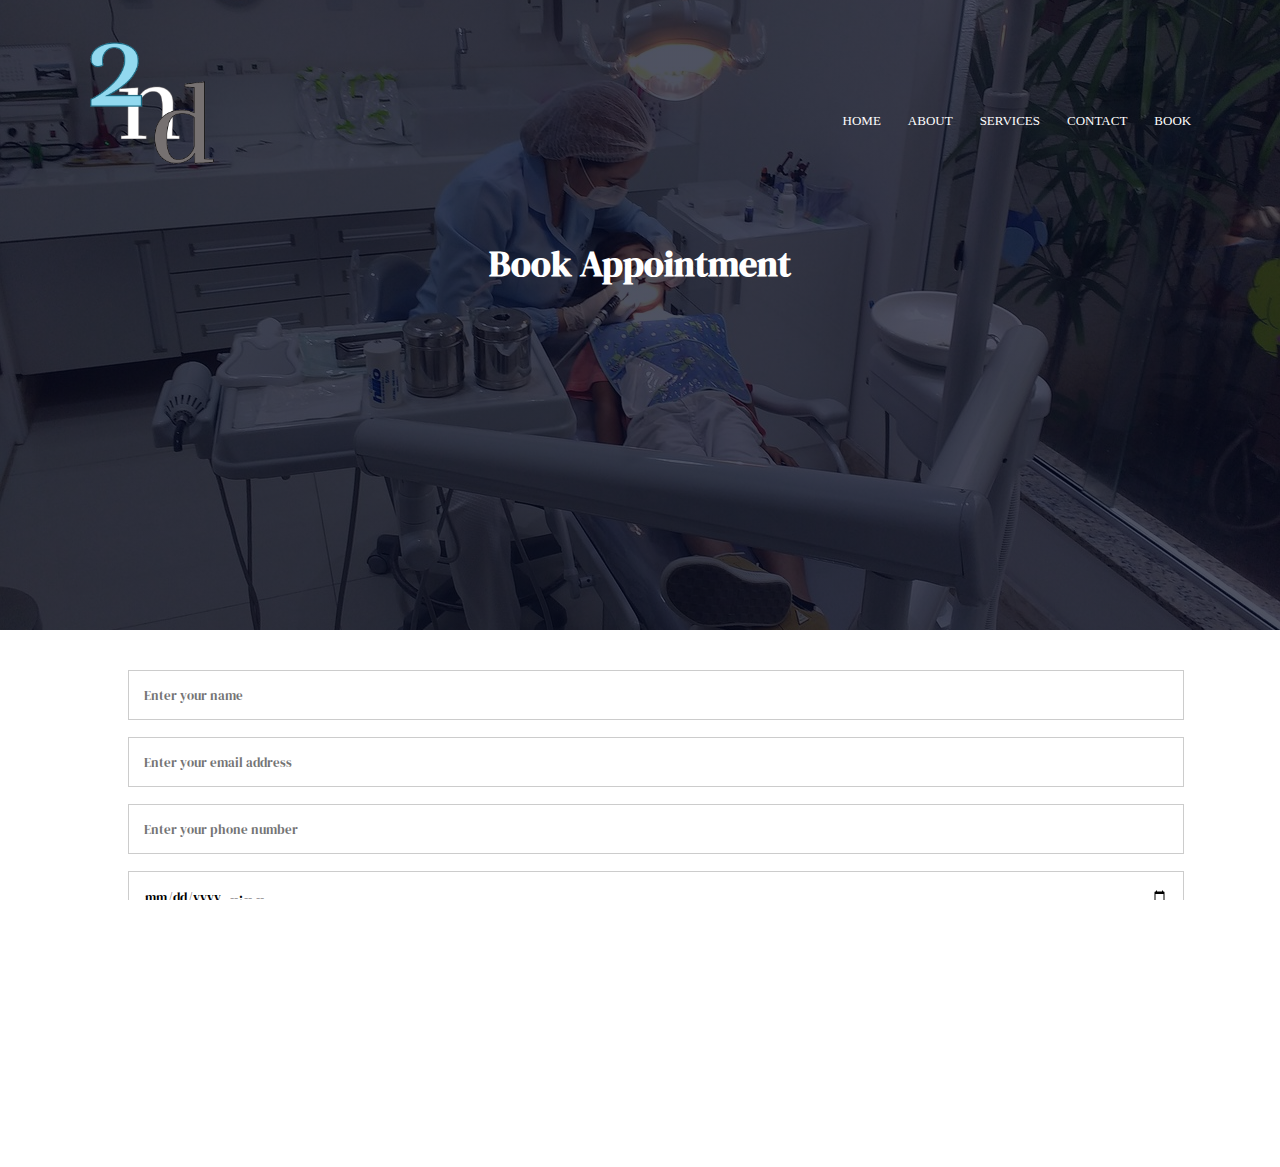
<file: Web Design Projects/Dental Website/Book.html>
<!DOCTYPE html>
<html>
<head>
    <meta name="viewport" content="with=device-width, 
    initial-scale = 1.0">
    <title> 2nd Avenue Dental Website</title>
    <link rel="stylesheet" href="style.css">  
    <link rel="preconnect" href="https://fonts.googleapis.com">
    <link rel="preconnect" href="https://fonts.gstatic.com" crossorigin>
    <link href="https://fonts.googleapis.com/css2?family=DM+Serif+Display:ital@0;1&display=swap" rel="stylesheet">
    <link rel="stylesheet" href="https://cdnjs.cloudflare.com/ajax/libs/font-awesome/4.7.0/css/font-awesome.min.css">


</head>
<body>
    <section class="sub-header4">
            <nav>
                <a href="index.html"><img src="Images/2nd ave dental logo.png"></a>
                <div class="nav-links">
                    <ul>
                        <li> <a href="index.html">HOME</a></li>
                        <li> <a href="About Us.html">ABOUT</a></li>
                        <li> <a href="services.html">SERVICES</a></li>
                        <li> <a href="contact.html">CONTACT</a></li>
                        <li> <a href="Book.html">BOOK</a></li>
                    </ul>
                </div>
            </nav>
            <h1>Book Appointment</h1>
       
    </section>

    <!---Book now  content-->
    <section class="book" id="book">
        <div class="book-col">
        <form action="" id="bookForm">
            <input type="text" id="name" placeholder="Enter your name" required>
            <input type="email" id="email" placeholder="Enter your email address" required>
            <input type="number" id="number" placeholder="Enter your phone number" required>
            <input type="datetime-local" id="date" placeholder="Enter appointment date" required>
            <button type="submit" class="v-btn blue-btn">Book Now</button>
           </form> 
           <script src="./book appt.js"></script>
        </form>
        </div>
    </section>

    <!--- Footer ---->
    <section class ="footer">
        <p>Lorem ipsum dolor sit amet, consectetur adipiscing elit. Fusce vestibulum quam a ligula luctus, 
            a consectetur efficitur.</p>
        <div class="icons">
            <i class="fa fa-facebook"></i>
            <i class="fa fa-instagram"></i>
            <i class="fa fa-linkedin"></i>
            <i class="fa fa-twitter"></i>
        </div>
    </section>
</body>
</html>
</file>
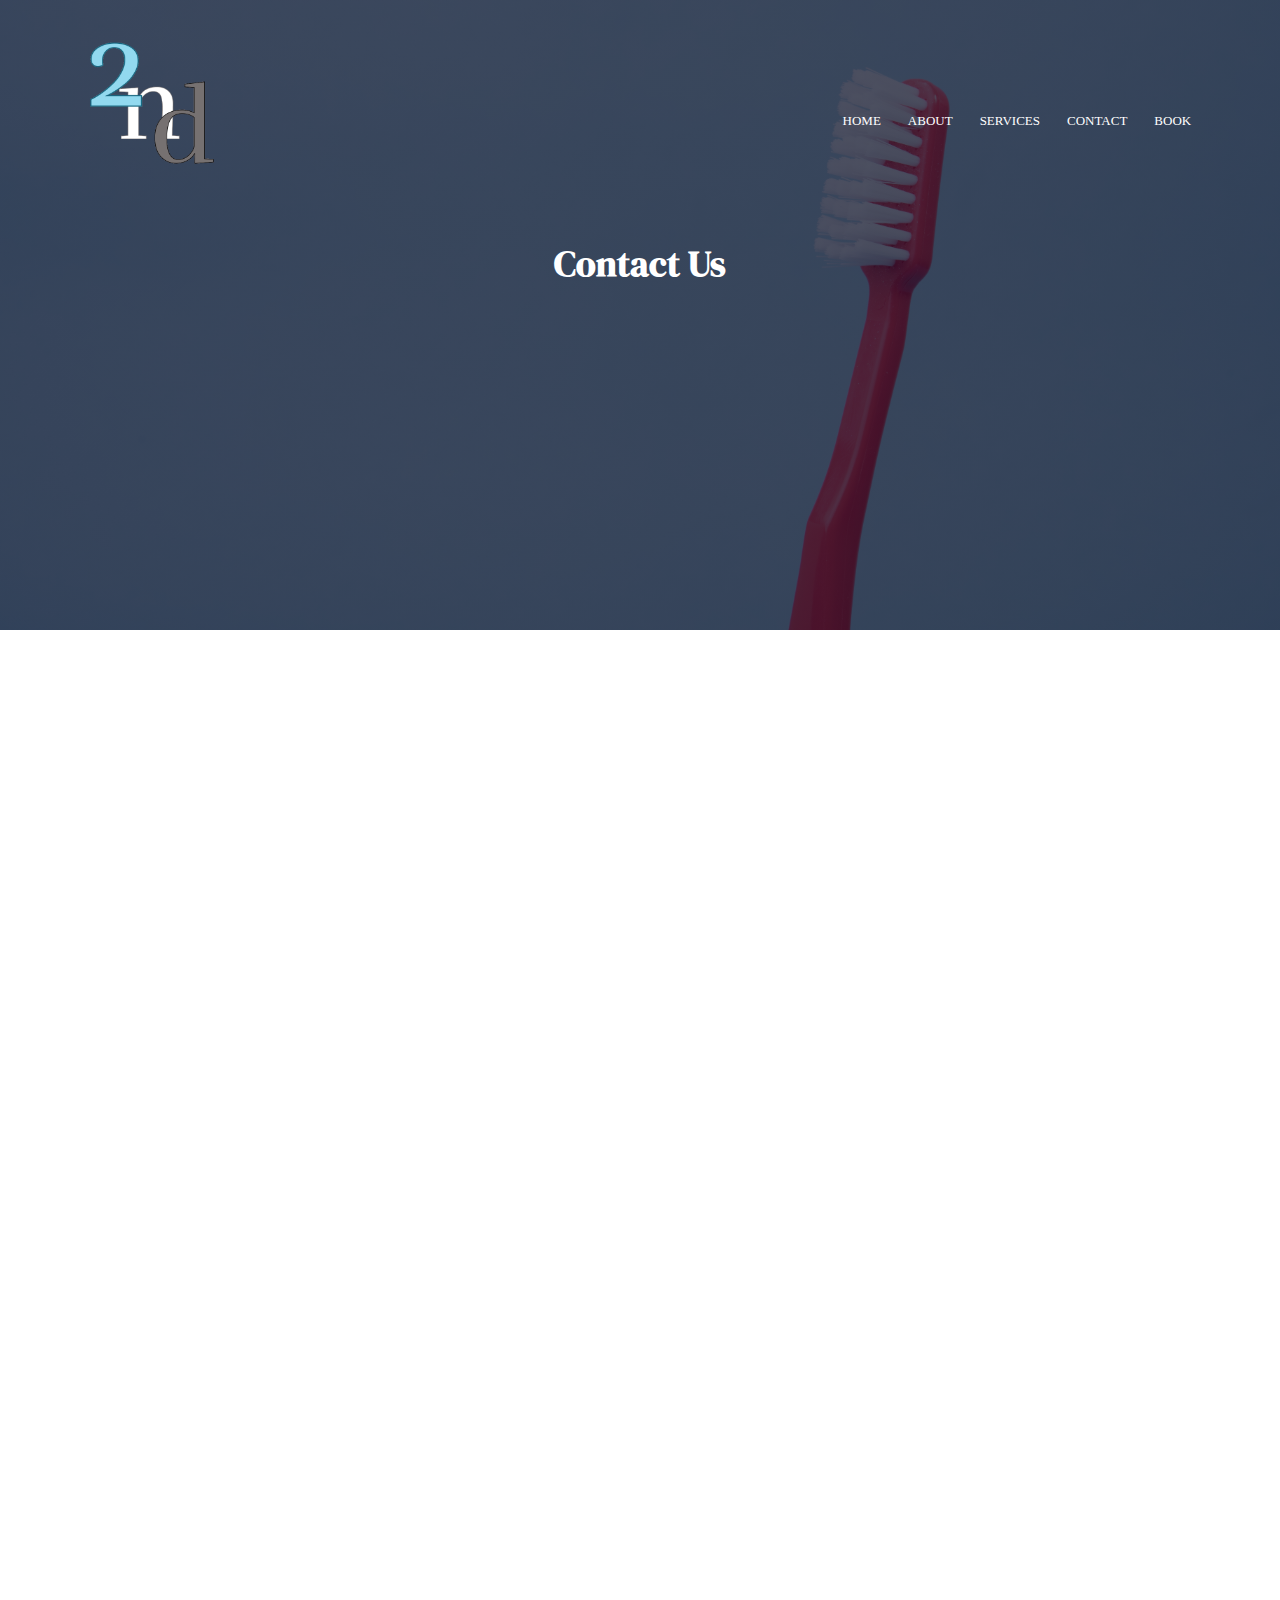
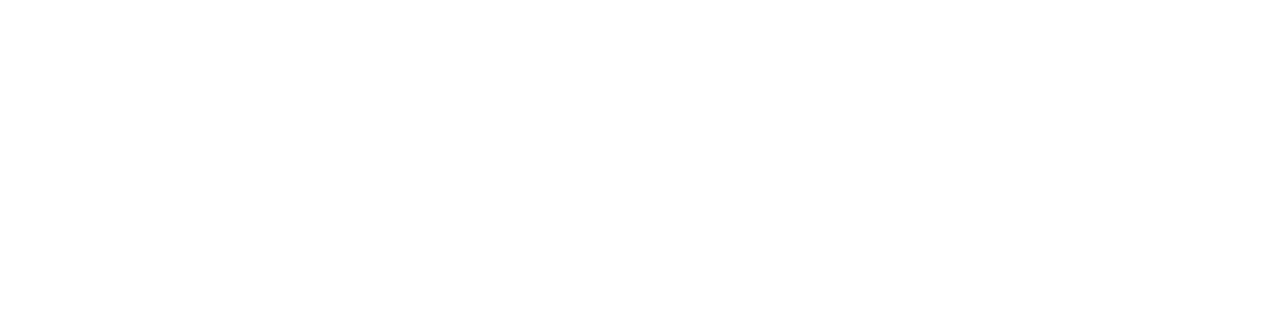
<file: Web Design Projects/Dental Website/contact.html>
<!DOCTYPE html>
<html>
<head>
    <meta name="viewport" content="with=device-width, 
    initial-scale = 1.0">
    <title> 2nd Avenue Dental Website</title>
    <link rel="stylesheet" href="style.css">  
    <link rel="preconnect" href="https://fonts.googleapis.com">
    <link rel="preconnect" href="https://fonts.gstatic.com" crossorigin>
    <link href="https://fonts.googleapis.com/css2?family=DM+Serif+Display:ital@0;1&display=swap" rel="stylesheet">
    <link rel="stylesheet" href="https://cdnjs.cloudflare.com/ajax/libs/font-awesome/4.7.0/css/font-awesome.min.css">


</head>
<body>
    <section class="sub-header2">
            <nav>
                <a href="index.html"><img src="Images/2nd ave dental logo.png"></a>
                <div class="nav-links">
                    <ul>
                        <li> <a href="index.html">HOME</a></li>
                        <li> <a href="About Us.html">ABOUT</a></li>
                        <li> <a href="services.html">SERVICES</a></li>
                        <li> <a href="contact.html">CONTACT</a></li>
                        <li> <a href="Book.html">BOOK</a></li>
                    </ul>
                </div>
            </nav>
            <h1>Contact Us</h1>
       
    </section>

    <!---Contact us content-->
    <section class="location">
        <iframe src="https://www.google.com/maps/embed?pb=!1m18!1m12!1m3!1d2448.633540393828!2d-106.66084832323345!3d52.140987264221216!2m3!1f0!2f0!3f0!3m2!1i1024!2i768!4f13.1!3m3!1m2!1s0x5304f6c2a82cb55f%3A0x8a021a776aa87eda!2s2nd%20Ave%20N%2C%20Saskatoon%2C%20SK!5e0!3m2!1sen!2sca!4v1701196956748!5m2!1sen!2sca" 
        width="600" height="450" style="border:0;" allowfullscreen="" loading="lazy" referrerpolicy="no-referrer-when-downgrade"></iframe>
    </section>

    <section class="contact-us">
        <div class="row">
            <div class="contact-col">
                <div>
                    <i class="fa fa-home"></i> 
                    <span>
                        <h5>2nd Avenue N, North Complex Building</h5>
                        <p>Saskatoon, Saskatchewan</p>
                    </span>
                </div>
                <div>
                    <i class="fa fa-phone"></i> 
                    <span>
                        <h5>+1 0123456789</h5>
                        <p>Monday-Friday         8 a.m - 6 p.m</p>
                    </span>
                </div>
                <div>
                    <i class="fa fa-envelope"></i> 
                    <span>
                        <h5>2ndAveDental@yahoo.com</h5>
                        <p>Email us your query</p>
                    </span>
                </div>
            </div>
            <div class="contact-col">
               <form action="" id="form">
                <input type="text" id="name" placeholder="Enter your name" required>
                <input type="email" id="email" placeholder="Enter your email address" required>
                <input type="text" id="subject" placeholder="Enter your subject" required>
                <textarea rows="8" id="message" placeholder="Message" required></textarea>
                <button type="submit" class="v-btn blue-btn">Send Message</button>
               </form> 
               <script src="./contact us.js"></script>
            </div>
        </div>
    </section>

    <!--- Footer ---->
    <section class ="footer">
        <p>Lorem ipsum dolor sit amet, consectetur adipiscing elit. Fusce vestibulum quam a ligula luctus, 
            a consectetur efficitur.</p>
        <div class="icons">
            <i class="fa fa-facebook"></i>
            <i class="fa fa-instagram"></i>
            <i class="fa fa-linkedin"></i>
            <i class="fa fa-twitter"></i>
        </div>
    </section>
</body>
</html>
</file>
<file: Web Design Projects/Dental Website/style.css>
html,body
{
    width: 100%;
    height: 100%;
    margin: 0px;
    padding: 0px;
    overflow-x: hidden; 
}

*{  
    margin:0;
    padding:0;
    font-family: 'DM Serif Display', serif;

}



.header{
    min-height: 100vh;
    width: 100%;
    background-image: linear-gradient(rgba(4,9,30,0.7),rgba(4,9,30,0.7)), url(Images/child-8117667_1280.jpg);
    background-position: center;
    background-size: cover;
    position: relative;


}

nav{
    display: flex;
    padding: 2% 6%;
    justify-content: space-between;
    align-items: center;
}
nav img{
    width: 150px;
}
.nav-links{
    flex:1;
    text-align: right;
}
.nav-links ul li{
    list-style: none;
    display: inline-block;
    padding: 8px 12px;
    position: relative;
}
.nav-links ul li a{
    color: #fff;
    text-decoration: none;
    font-size: 13px;
    font-family: Saud;

}
.nav-links ul li::after{
    content: '';
    width: 0%;
    height:2px;
    background: #93D9EF;
    display: block;
    margin: auto;
    transition: 0.5s;
}
.nav-links ul li:hover::after{
    width: 100%;
    
}
.text-box{
    width: 90%;
    color:#fff;
    position:absolute;
    top: 50%;
    left: 50%;
    transform: translate(-50%, -50%);
    text-align: center;
}
.text-box h1{
    font-size: 62px;
}

.text-box p{
    margin: 10px 0 40px;
    font-size: 14px;
    color:#fff;
}
.v-btn{
    display: inline-block;
    text-decoration: none;
    color: #fff;
    border: 1px solid #fff;
    padding: 12px 34px;
    font-size: 13px;
    background: transparent;
    position: relative;
    cursor: pointer;
}
.v-btn:hover{
    border: 1px solid #93D9EF;
    background: #93D9EF;
    transition: 1s;
}

/*-----Dentists----*/
.dentists{
    width: 90%;
    margin: auto;
    text-align: center;
    padding-top: 100px;
}
h1{
    font-size: 36px;
    font-weight: 600;
}
p{
    color: #303030;
    font-size: 14px;
    font-weight: 300;
    line-height: 22px;
    padding: 10px;
}
.row{
    margin-top: 5%;
    display: flex;
    justify-content: space-between;
}
.dentist-col{
    flex-basis: 31%;
    background:#bfe2ec;
    border-radius: 10px;
    margin-bottom: 5%;
    padding: 20px 12px;
    box-sizing: border-box;
    transition: 0.5s;
}
h3{
    text-align: center;
    font-weight: 600;
    margin: 10px 0;
}
.dentist-col:hover{
    box-shadow: 0 0 20px 0 rgba(0,0,0,0.2);
}

/*-----Reviews-----*/
.reviews{
    width: 80%;
    margin: auto;
    padding-top: 100px;
    text-align: center;
}
.review-col{
    flex-basis: 45%;
    border-radius: 10px;
    margin-bottom: 0%;
    text-align: left;
    background: #bfe2ec;
    padding: 25px;
    cursor: pointer;
    display: flex;
}
.review-col img{
    height: 40px;
    margin-left: 5px;
    margin-right: 30px;
    border-radius: 50%;
}
.review-col p{
    padding: 0;
}
.review-col h3{
    margin-top: 15px;
    text-align: left;
}
.review-col .fa{
    color:#04abde;
}
@media(max-width: 700px){
    .review-col img{
        margin-left: 0px;
        margin-right: 15px;
    }
}

/*-------Footer------*/
.footer{
    width: 100%;
    text-align: center;
    padding: 30px;
    margin: auto;
}
.footer p{
    color: #acacac;
}
.icons .fa{
    color: #93D9EF;
    margin: 0 13px;
    cursor: pointer;
    padding: 18px 0;
}

/*-----Carousel-----*/
.carousel{
    width: 100%;
    margin: auto;
    text-align: center;
    padding-top: 100px;
}
h1{
    font-size: 36px;
    font-weight: 600;
}
p{
    color: #303030;
    font-size: 14px;
    font-weight: 300;
    line-height: 22px;
    padding: 10px;
}

.container{
    position: relative;
    max-width: 46rem;
    overflow: hidden;
    margin: auto;
}

.slider{
    width: 100%;
    display: flex;
    aspect-ratio: 16/9;
    overflow-x: auto;
    box-shadow: 0 1.5rem 3 rem -0.75 hsla(0%, 0%, 0%, 0.25);
   
}
.slider img{
    flex: 1 0 100%;
    width: 100%;
    scroll-snap-align: start;
    object-fit: cover;
    animation: slide 16s infinite;
}
@keyframes slide {
    0%{
        transform:translateX(0);
    }
    10%{
        transform:translateX(0);
    }
    20%{
        transform:translateX(-100%);
    }
    30%{
        transform:translateX(-100%);
    }
    40%{
        transform:translateX(-200%);
    }
    50%{
        transform:translateX(-200%);
    }
    60%{
        transform:translateX(-300%);
    }
    70%{
        transform:translateX(-400%);
    }
    80%{
        transform:translateX(-400%);
    }
    90%{
        transform:translateX(0);
    }
    100%{
        transform:translateX(0);
    } 
}

.sub-header{
    min-height:70vh;
    width: 100%;
    overflow-x: hidden;
    background-image: linear-gradient(rgba(4,9,30,0.7),rgba(4,9,30,0.7)), url(Images/dentist-1639683_1920.jpg);
    background-position: center;
    background-size: cover;
    text-align: center;
    color: #fff;
}   

.about-us{
    width: 80%;
    margin: auto;
    padding-top: 80px;
    padding-bottom: 50px;
}

.about-col{
    flex-basis: 48%;
    padding: 30px 2px;
}

.about-col img{
    width: 100%;
}

.about-col h1{
    padding-top: 0;
}
.about-col p{
    padding: 15px 0 25px;
}

.blue-btn{
    border: 1px solid #93D9EF;
    background: transparent;
    color: #93D9EF;
}

.blue-btn:hover{
    color: #fff;
}

/*---contact us page---*/
.sub-header2{
    min-height:70vh;
    width: 100%;
    overflow-x: hidden;
    background-image: linear-gradient(rgba(4,9,30,0.7),rgba(4,9,30,0.7)), url(Images/alex-padurariu-7ByfI6Fpi90-unsplash.jpg);
    background-position: center;
    background-size: cover;
    text-align: center;
    color: #fff;
}   
.location{
    width:80%;
    margin: auto;
    padding: 80px 0;
}

.location iframe{
    width: 100%;
}
.contact-us{
    width: 80%;
    margin: auto;
}
.contact-col{
    flex-basis: 48%;
    margin-bottom:30px;
}
.contact-col div{
    display:flex;
    align-items: center;
    margin-bottom: 40px;
}
.contact-col div .fa{
    font-size: 28px;
    color:#93D9EF;
    margin: 10px;
    margin-right: 30px;
}
.contact-col div p{
    color: #acacac;
    padding: 0;
}
.contact-col div h5{
    font-size: 20px;
    margin-bottom: 5px;
    color: #555;
    font-weight: 400;
}
.contact-col input, .contact-col textarea{
    width: 100%;
    padding: 15px;
    margin-bottom: 17px;
    outline: none;
    border: 1px solid #ccc;
}

/*---services page----*/
.sub-header3{
    min-height:70vh;
    width: 100%;
    overflow-x: hidden;
    background-image: linear-gradient(rgba(4,9,30,0.7),rgba(4,9,30,0.7)), url(Images/ai-generated-8223597_1280.jpg);
    background-position: center;
    background-size: cover;
    text-align: center;
    color: #fff;
}   
.services{
    width: 80%;
    margin: auto;
    text-align: center;
    padding-top: 100px;
}
h1{
    font-size: 36px;
    font-weight: 600;
}
p{
    color: #303030;
    font-size: 14px;
    font-weight: 300;
    line-height: 22px;
    padding: 10px;
}
.row{
    margin-top: 5%;
    display: flex;
    justify-content: space-between;
}
.service-col{
    flex-basis: 31%;
    background:#bfe2ec;
    border-radius: 10px;
    margin-bottom: 0%;
    padding: 20px 12px;
    box-sizing: border-box;
    transition: 0.5s;
}
h3{
    text-align: center;
    font-weight: 600;
    margin: 10px 0;
}
.service-col:hover{
    box-shadow: 0 0 20px 0 rgba(0,0,0,0.2);
}
.service-col img{
    max-width: 100%;
    align-items: center;
    height: 150px;
    margin-left: 5px;
    border-radius: 10%;
}

/*---book appointment page---*/
.sub-header4{
    min-height:70vh;
    width: 100%;
    overflow-x: hidden;
    background-image: linear-gradient(rgba(4,9,30,0.7),rgba(4,9,30,0.7)), url(Images/dentist-2264144_1280.jpg);
    background-position: center;
    background-size: cover;
    text-align: center;
    color: #fff;
}
.book{
    margin: auto;
    width: 80%;
    justify-content: space-between;
}   


.book-col{
    margin-top: 40px;
    flex-basis: 48%;
    margin-bottom:30px;
}
.book-col div{
    display:flex;
    align-items: center;
    margin-bottom: 40px;
}

.book-col input{
    width: 100%;
    padding: 15px;
    margin-bottom: 17px;
    outline: none;
    border: 1px solid #ccc;
}
</file>
